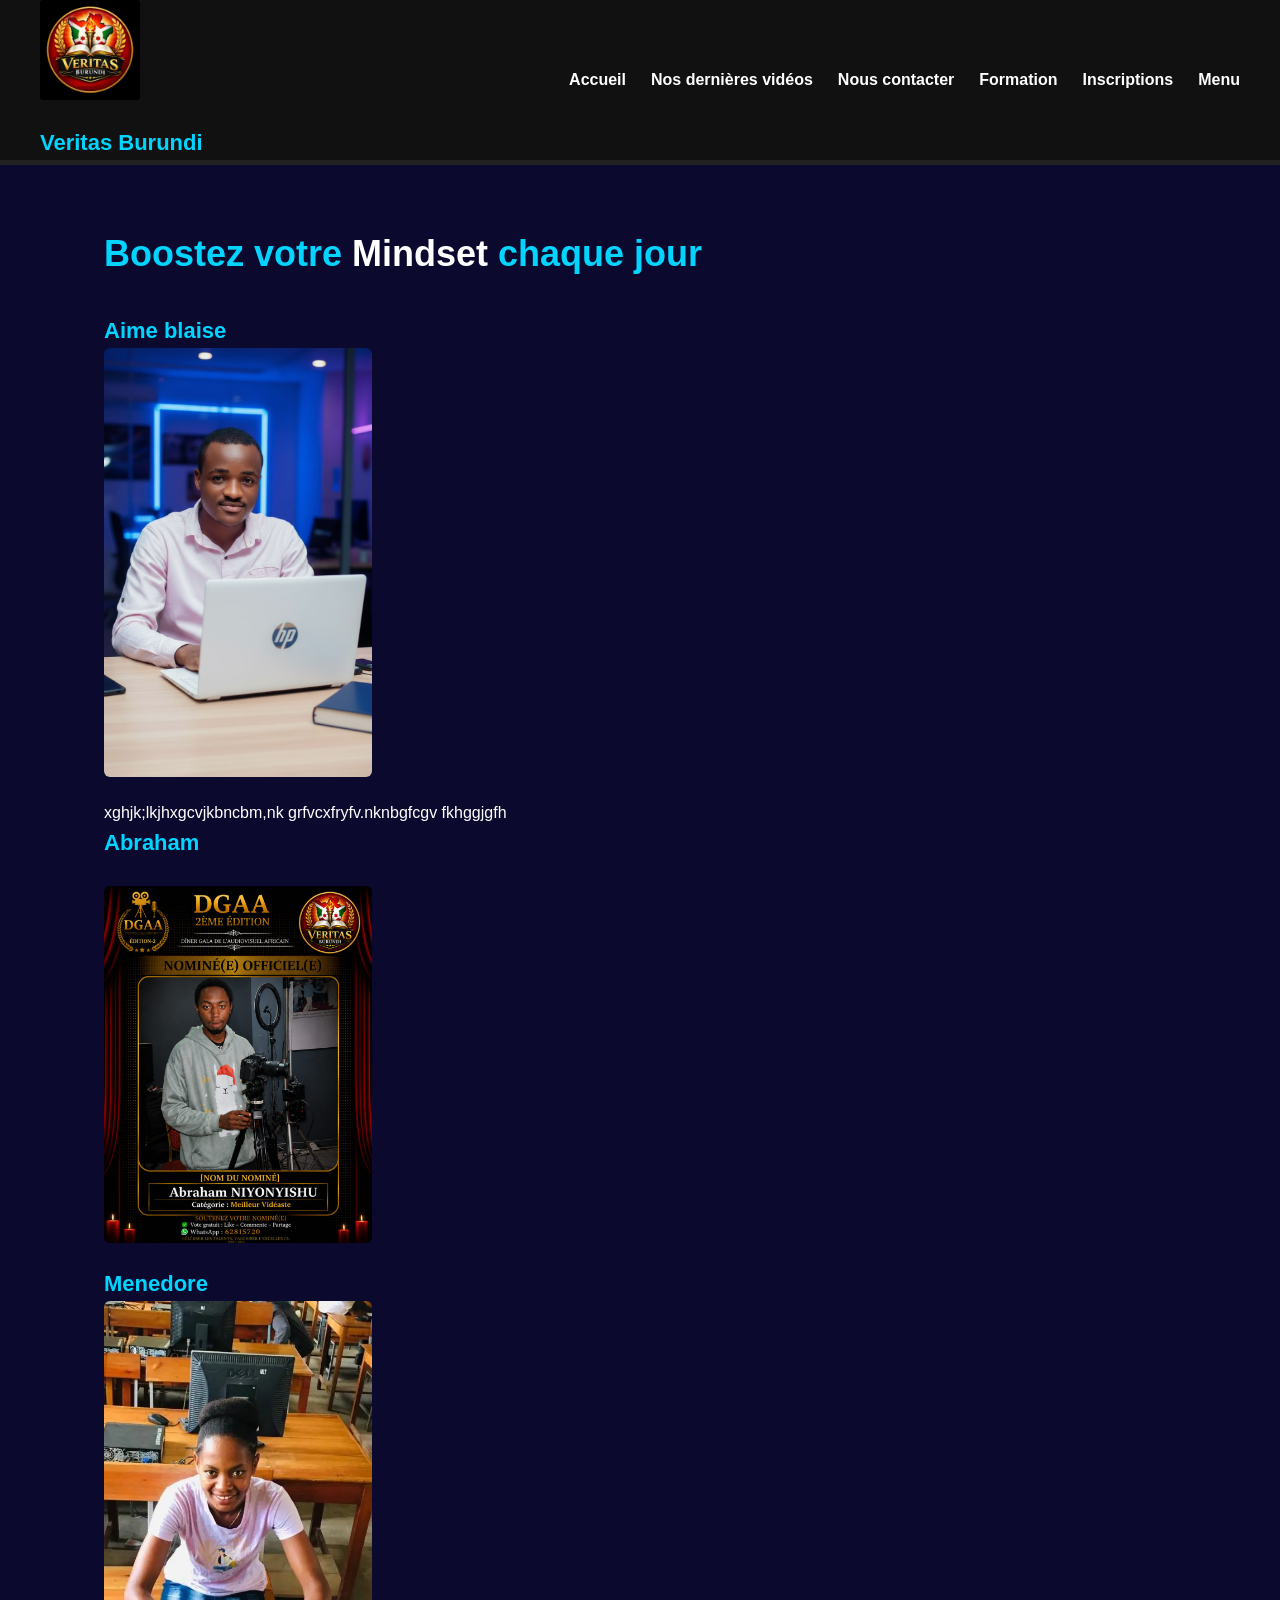
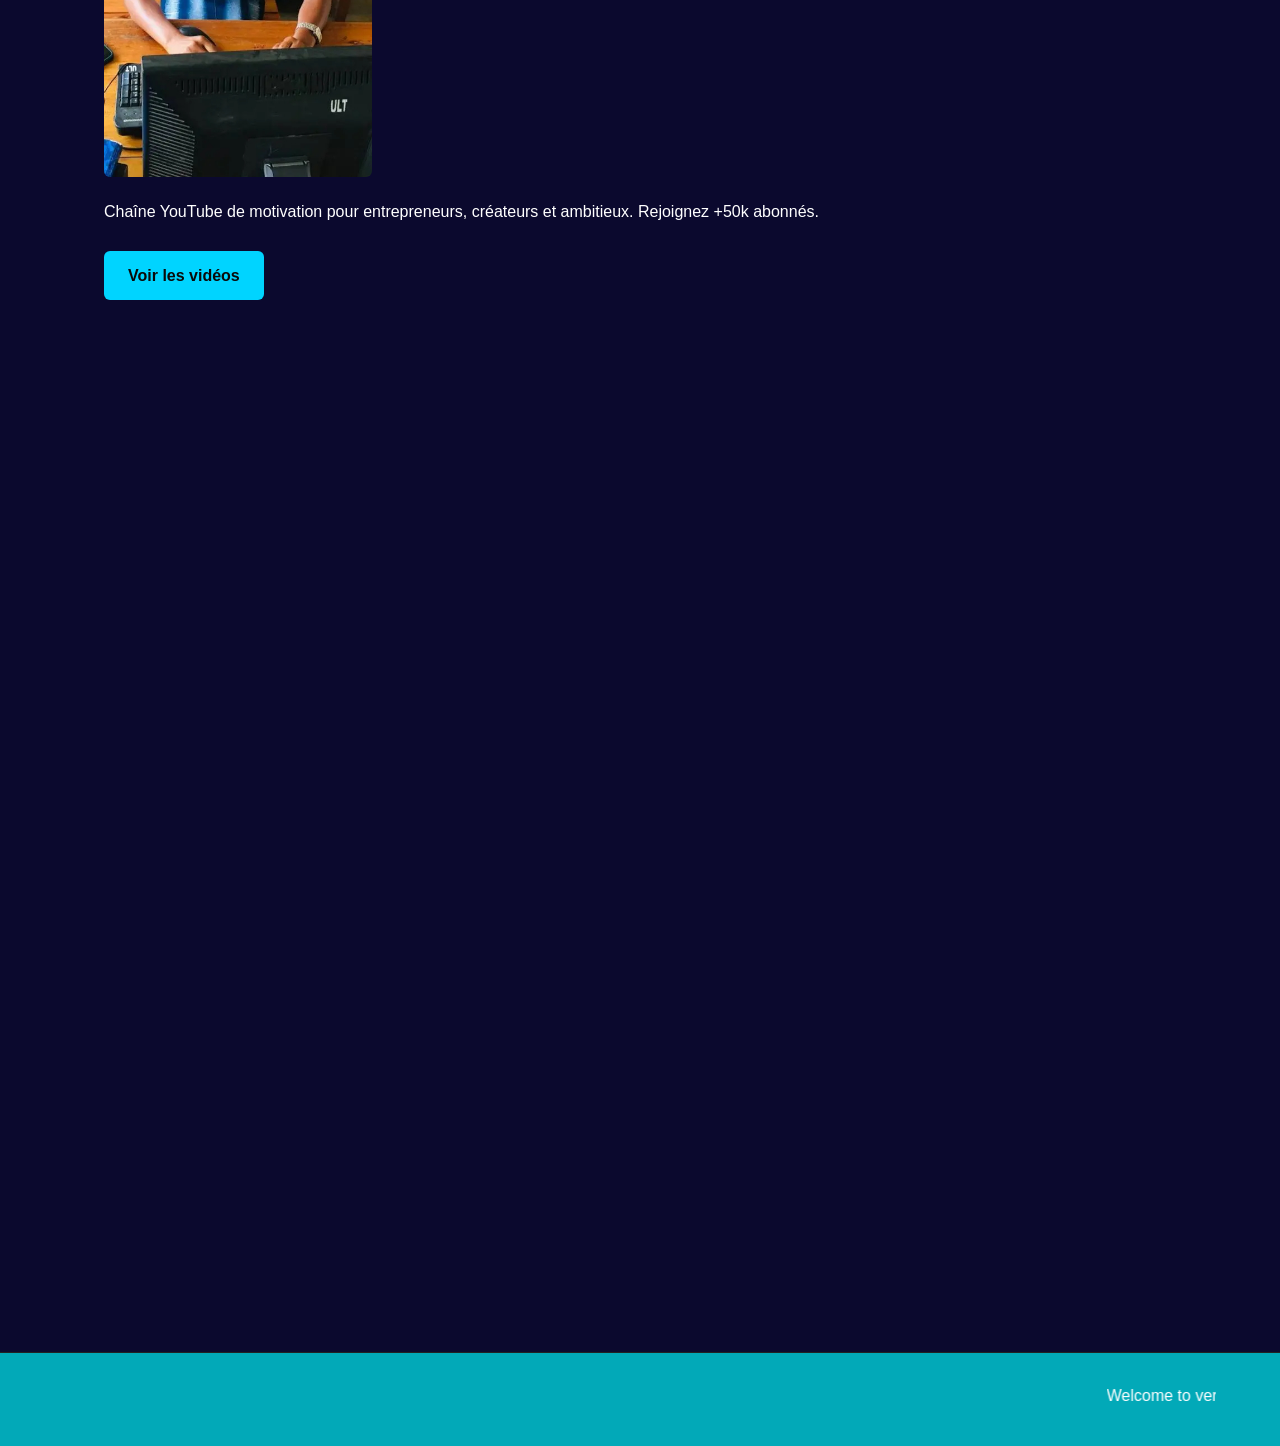
<file: index.html>
<!DOCTYPE html>
<html lang="fr">
<head>
<meta charset="UTF-8">
<meta name="viewport" content="width=device-width, initial-scale=1.0">
<title>Accueil</title>
<link rel="stylesheet" href="style.css">
</head>
<body>
<header>
<nav>
    <div class="logo">
        <img src="logo.jpg" alt="veritas burundi" style="width: 20%;border-radius: 3px;margin-bottom: 15px">
        <div class="logo">Veritas Burundi</div>
    </div>
    <ul class="menu">
        <li><a href="index.html">Accueil</a></li>
        <li><a href="video.html">Nos dernières vidéos</a></li>
        <li><a href="contact.html">Nous contacter</a></li>
        <li><a href="formation.html">Formation</a></li>
        <li><a href="inscription.html">Inscriptions</a></li>
        <li class="dropdown">
            <a href="#">Menu</a>
            <div class="dropdown-content">
                <a href="#">Nos services</a>
                <a href="#">Publicité</a>
                <a href="#">Motivation</a>
                <a href="#">Aide</a>
            </div>
        </li>
    </ul>
</nav>
</header>
<main>
    <h1>Boostez votre <span>Mindset</span> chaque jour</h1>
    <h2><div class="logo">
        <h2></h2><div class="logo">Aime blaise</div></h2>
        <img src="blaise.jpg" alt="Aime blaise" style="width: 25%;border-radius: 6px;margin-bottom:15px">
        <p>xghjk;lkjhxgcvjkbncbm,nk grfvcxfryfv.nknbgfcgv fkhggjgfh </p>
    <h3><div class="logo">Abraham</div></h3><br>
        <img src="affiche.jpg" alt="Aime blaise" style="width: 25%;border-radius: 6px;margin-bottom: 15px">
       <h4><div class="logo">Menedore</div></h4>
        <img src="menedore.jpg" alt="Aime blaise" style="width: 25%;border-radius: 6px;margin-bottom: 15px"><br>
        
    </div>
    <p>Chaîne YouTube de motivation pour entrepreneurs, créateurs et ambitieux. Rejoignez +50k abonnés.</p><br>
    <a href="video.html" class="btn">Voir les vidéos</a><br><br>
    <marquee behavior="scroll" direction="right" scrollamount="100">
     <img src="contenu.jpg" alt="Aime blaise" style="width: 70%;border-radius: 6px;margin-bottom: 15px">
      <img src="micro.jpg" alt="Aime blaise" style="width: 70%;border-radius: 6px;margin-bottom: 15px">
       <img src="microph.jpg" alt="Aime blaise" style="width: 70%;border-radius: 6px;margin-bottom: 15px">
       <img src="microphone.jpg" alt="Aime blaise" style="width: 70%;border-radius: 6px;margin-bottom: 15px">
       <img src="trepied.jpg" alt="Aime blaise" style="width: 70%;border-radius: 6px;margin-bottom: 15px">
       <img src="pata.jpg" alt="Aime blaise" style="width: 70%;border-radius: 6px;margin-bottom: 15px">
      </marquee>
    </main> 

<footer><p><marquee behavior="scroll" direction="left" scrollamount="6">Welcome to veritas Burundi</marquee></p></footer>
</body>
</html>
</file>
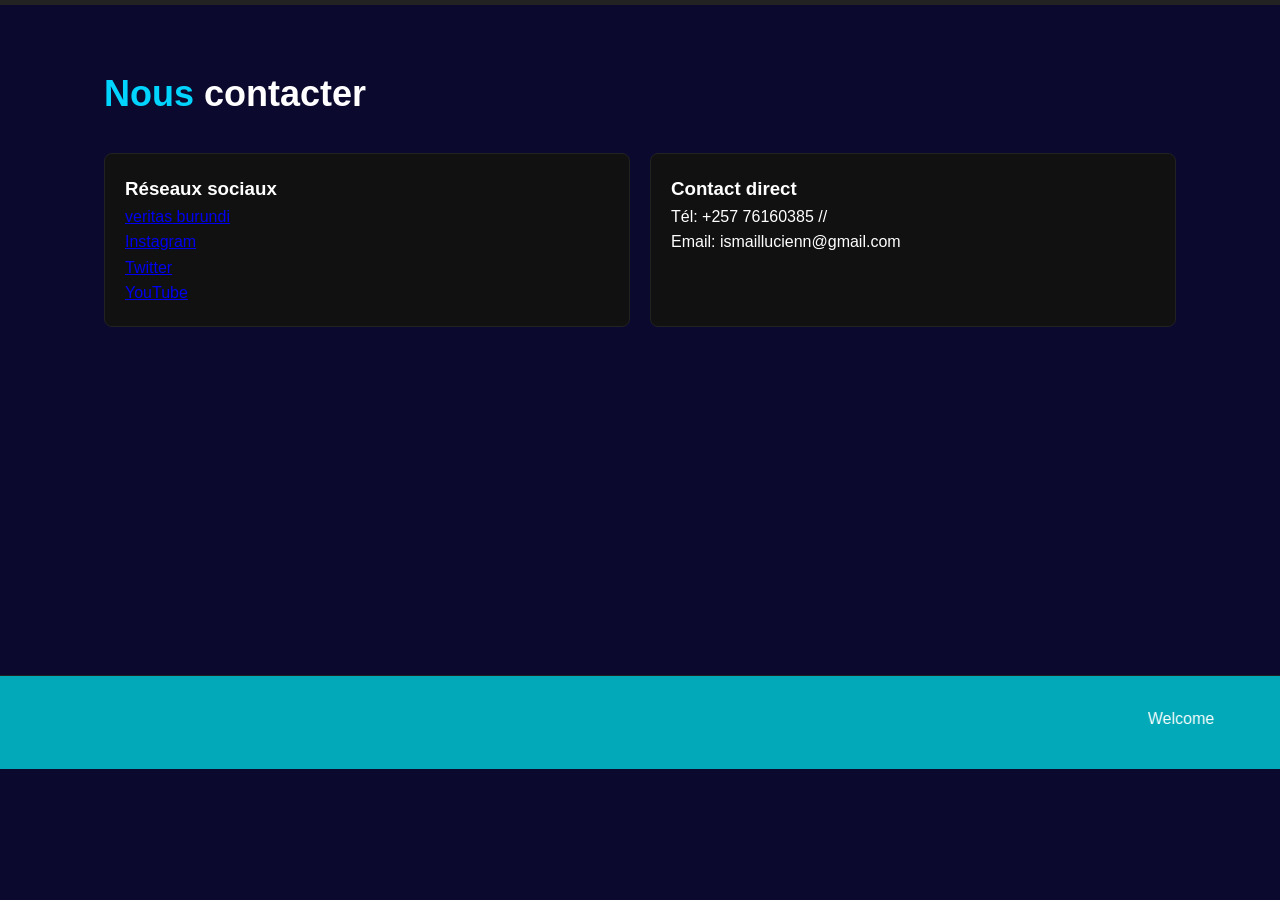
<file: contact.html>
<!DOCTYPE html>
<html lang="fr">
<head>
<meta charset="UTF-8">
<meta name="viewport" content="width=device-width, initial-scale=1.0">
<title>Nous contacter</title>
<link rel="stylesheet" href="style.css">
</head>
<body>
<header><!-- Copie le même header que index.html --></header>
<main>
    <h1>Nous <span>contacter</span></h1>
    <div class="cards">
        <div class="card">
            <h3>Réseaux sociaux</h3>
           
             <p><a href="https://facebook.com/veritas burundi" target="_blank">veritas burundi</a></p>
            <p><a href="https://instagram.com/veritas burundi" target="_blank">Instagram</a></p>
            <p><a href="https://twitter.com/veritas burundi" target="_blank">Twitter</a></p>
            <p><a href="https://youtube.com/veritas burundi" target="_blank">YouTube</a></p>
        </div>
        <div class="card">
            <h3>Contact direct</h3>
            <p>Tél: +257 76160385  //</p>
            <p>Email: ismaillucienn@gmail.com</p>
        </div>
    </div>
</main>
<footer><p><marquee behavior="scroll" direction="left" scrollamount="6">Welcome to veritas Burundi</marquee></p></footer>
</body>
</html>
</file>
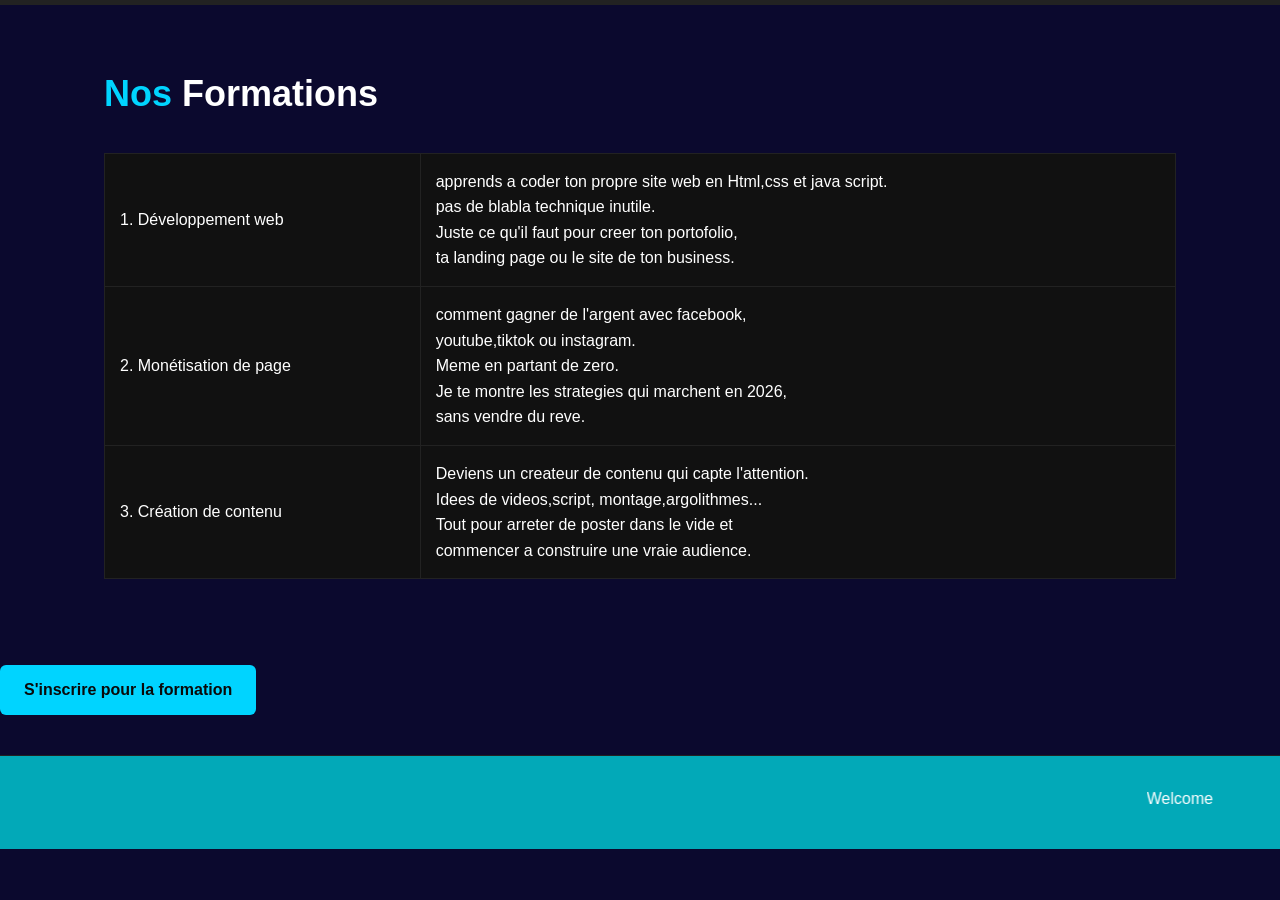
<file: formation.html>
<!DOCTYPE html>
<html lang="fr">
<head>
<meta charset="UTF-8">
<meta name="viewport" content="width=device-width, initial-scale=1.0">
<title>Formations</title>
<link rel="stylesheet" href="style.css">
</head>
<body>
<header><!-- Copie le même header que index.html --></header>
<main>
    <h1>Nos <span>Formations</span></h1>
    <table>
        <tr>
            <td>1. Développement web</td>
            <td>apprends a coder ton propre site web en Html,css et java script.<br>
                 pas de blabla technique inutile.<br>
                  Juste ce qu'il faut pour creer ton portofolio,<br>
                   ta landing page ou le site de ton business.</td>
        </tr>
        <tr>
            <td>2. Monétisation de page</td>
            <td>comment gagner de l'argent avec facebook,<br>
                 youtube,tiktok ou instagram.<br>
                  Meme en partant de zero. <br>
                  Je te montre les strategies qui marchent en 2026,<br>
                   sans vendre du reve.</td>
        </tr>
        <tr>
            <td>3. Création de contenu</td>
            <td>Deviens un createur de contenu qui capte l'attention.<br>
                 Idees de videos,script, montage,argolithmes...<br>
                  Tout pour arreter de poster dans le vide et <br>
                  commencer a construire une vraie audience.</td>
        </tr>
    </table><br>
</main>
<a href="inscription.html" class="btn">S'inscrire pour la formation</a>
<footer><p><marquee behavior="scroll" direction="left" scrollamount="6">Welcome to veritas Burundi</marquee></p></footer>
</body>
</html>
</file>
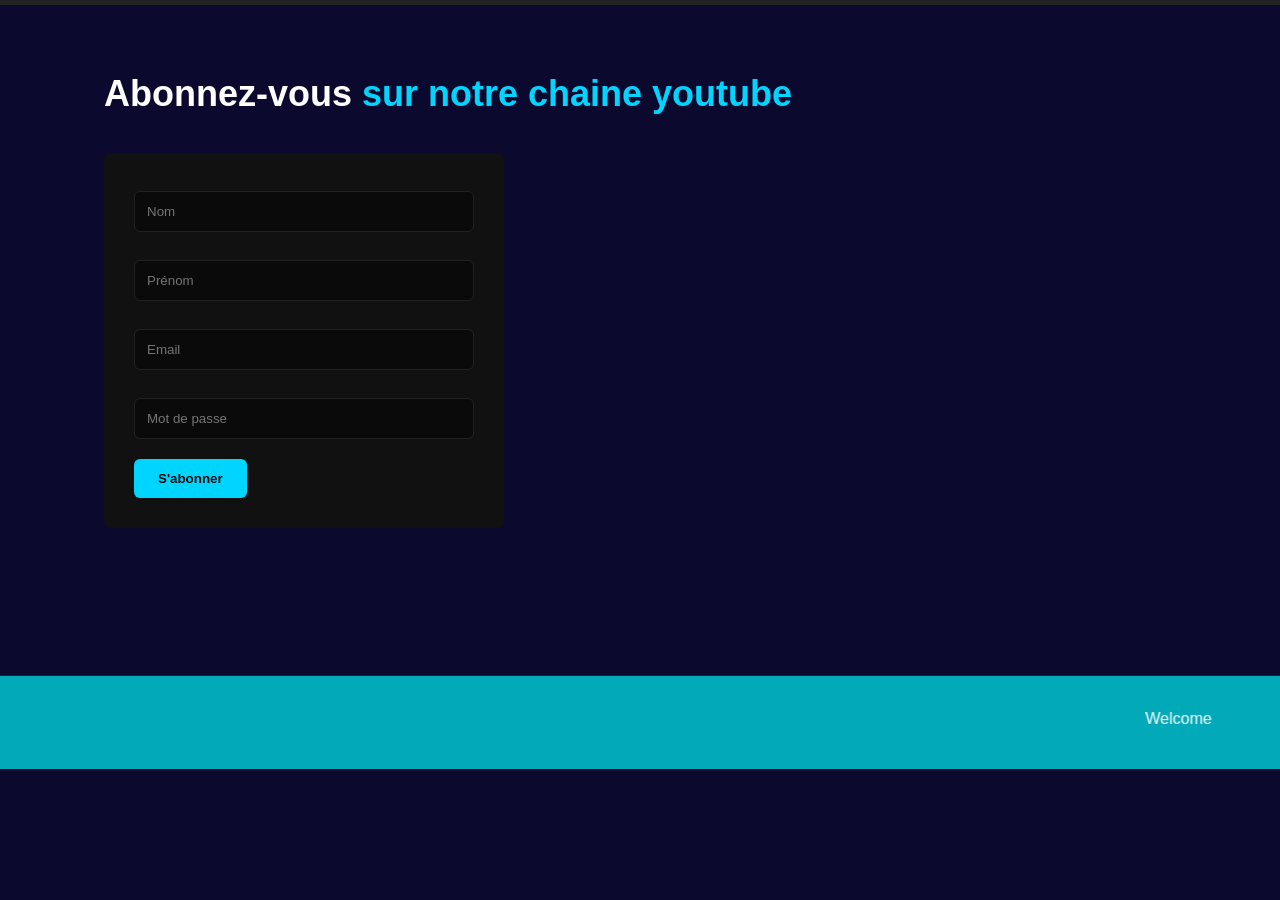
<file: inscription.html>
<!DOCTYPE html>
<html lang="fr">
<head>
<meta charset="UTF-8">
<meta name="viewport" content="width=device-width, initial-scale=1.0">
<title>INSCRIPTIONS</title>
<link rel="stylesheet" href="style.css">
</head>
<body>
<header><!-- Copie le même header que index.html --></header>
<main>
    <h1><span>Abonnez-vous</span> sur notre chaine youtube</h1>
    <form>
        <input type="text" placeholder="Nom" required>
        <input type="text" placeholder="Prénom" required>
        <input type="email" placeholder="Email" required>
        <input type="password" placeholder="Mot de passe" required>
        <button type="submit" class="btn">S'abonner</button>
    </form>
</main>

<footer><p><marquee behavior="scroll" direction="left" scrollamount="6">Welcome to veritas Burundi</marquee></p></footer>

</body>
</html>
</file>
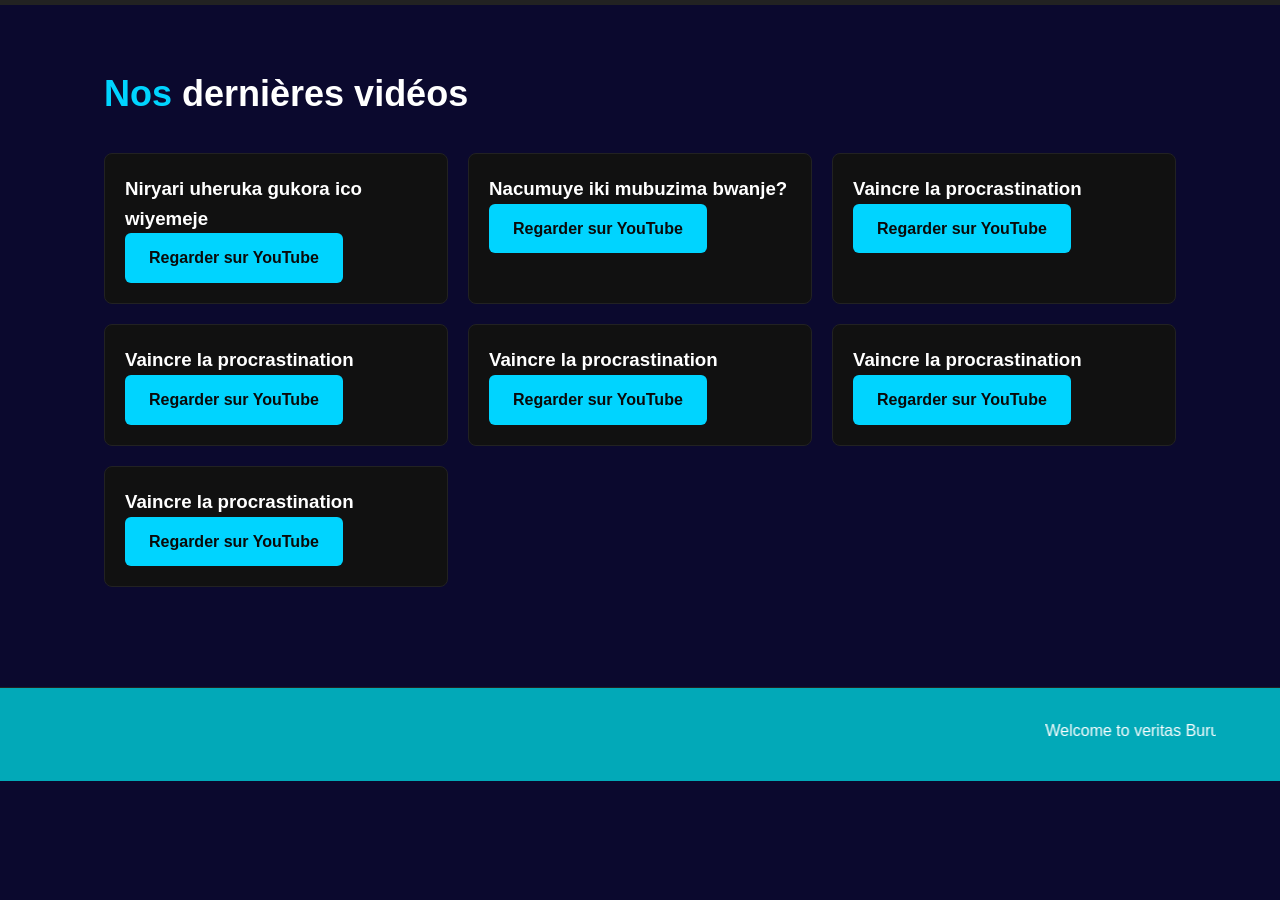
<file: video.html>
<!DOCTYPE html>
<html lang="fr">
<head>
<meta charset="UTF-8">
<meta name="viewport" content="width=device-width, initial-scale=1.0">
<title>Nos dernières vidéos</title>
<link rel="stylesheet" href="style.css">
</head>
<body>
<header><!-- Copie le même header que index.html --></header>
<main>
    <h1>Nos <span>dernières vidéos</span></h1>
    <div class="cards">
        <div class="card">
            <h3>Niryari uheruka gukora ico wiyemeje</h3>
            <a href="https://youtube.com/shorts/etp5qu8w7to?si=5VFoW7O_Lf8ot1mX" class="btn" target="_blank">Regarder sur YouTube</a>
        </div>
        <div class="card">
            <h3>Nacumuye iki mubuzima bwanje?</h3>
            <a href="https://youtube.com/shorts/v-9yyRbhSfk?si=xMxVoo-gMT3DgiUv" class="btn" target="_blank">Regarder sur YouTube</a>
        </div>
        <div class="card">
            <h3>Vaincre la procrastination</h3>
            <a href="https://youtube.com/watch?v=ID3" class="btn" target="_blank">Regarder sur YouTube</a>
        </div>
        <div class="card">
            <h3>Vaincre la procrastination</h3>
            <a href="https://youtube.com/watch?v=ID3" class="btn" target="_blank">Regarder sur YouTube</a>
        </div>
        <div class="card">
            <h3>Vaincre la procrastination</h3>
            <a href="https://youtube.com/watch?v=ID3" class="btn" target="_blank">Regarder sur YouTube</a>
        </div>
        <div class="card">
            <h3>Vaincre la procrastination</h3>
            <a href="https://youtube.com/watch?v=ID3" class="btn" target="_blank">Regarder sur YouTube</a>
        </div>
        <div class="card">
            <h3>Vaincre la procrastination</h3>
            <a href="https://youtube.com/watch?v=ID3" class="btn" target="_blank">Regarder sur YouTube</a>
        </div>
    </div>
</main>
<footer><p><marquee behavior="scroll" direction="left" scrollamount="15">Welcome to veritas Burundi</marquee></p></footer>
</body>
</html>
</file>
<file: style.css>
*{margin:0;padding:0;box-sizing:border-box}
body{font-family:Arial;background:#0b092e;color:#fff;line-height:1.6}
.hero {
    background-image: url(micro.jpg);
    background-size: cover;
    background-position: center;
    background-repeat: no-repeat;
    height: 200px;
    display: flex;
    align-items: center;
    justify-content: center;

}
header{background:#111;padding:15px %;position:sticky;top:0;border-bottom:5px solid #222}
nav{display:flex;justify-content:space-between;align-items:center;max-width:1200px;margin:auto}
.logo{font-size:22px;font-weight:900;color:#00d4ff}
.menu{display:flex;gap:25px;list-style:none}
.menu a{color:#fff;text-decoration:none;font-weight:700}
.menu a:hover{color:#00d4ff}
.dropdown{position:relative}
.dropdown-content{display:none;position:absolute;background:#111;padding:10px 0;border-radius:6px;top:25px;min-width:150px}
.dropdown:hover .dropdown-content{display:block}
.dropdown-content a{display:block;padding:8px 15px}
main{padding:60px 5%;max-width:1200px;margin:auto;min-height:70vh}
h1{font-size:36px;margin-bottom:30px;color:#00d4ff}
h1 span{color:#fff}
.btn{background:#00d4ff;color:#0a0a0a;padding:12px 24px;border:none;border-radius:6px;font-weight:700;cursor:pointer;text-decoration:none;display:inline-block}
.btn:hover{background:#00a8cc}
footer{background:#02a9b8;text-align:center;padding:30px 5%;border-top:1px solid #222;margin-top:40px}
.cards{display:grid;grid-template-columns:repeat(auto-fit,minmax(280px,1fr));gap:20px}
.card{background:#111;padding:20px;border-radius:8px;border:1px solid #222}
table{width:100%;border-collapse:collapse;background:#111}
td,th{border:1px solid #222;padding:15px;text-align:left}
form{max-width:400px;background:#111;padding:30px;border-radius:8px}
input{width:100%;padding:12px;margin:8px 0 20px;background:#0a0a0a;border:1px solid #222;border-radius:6px;color:#fff}
@media(max-width:768px){.menu{display:none}}
</file>
